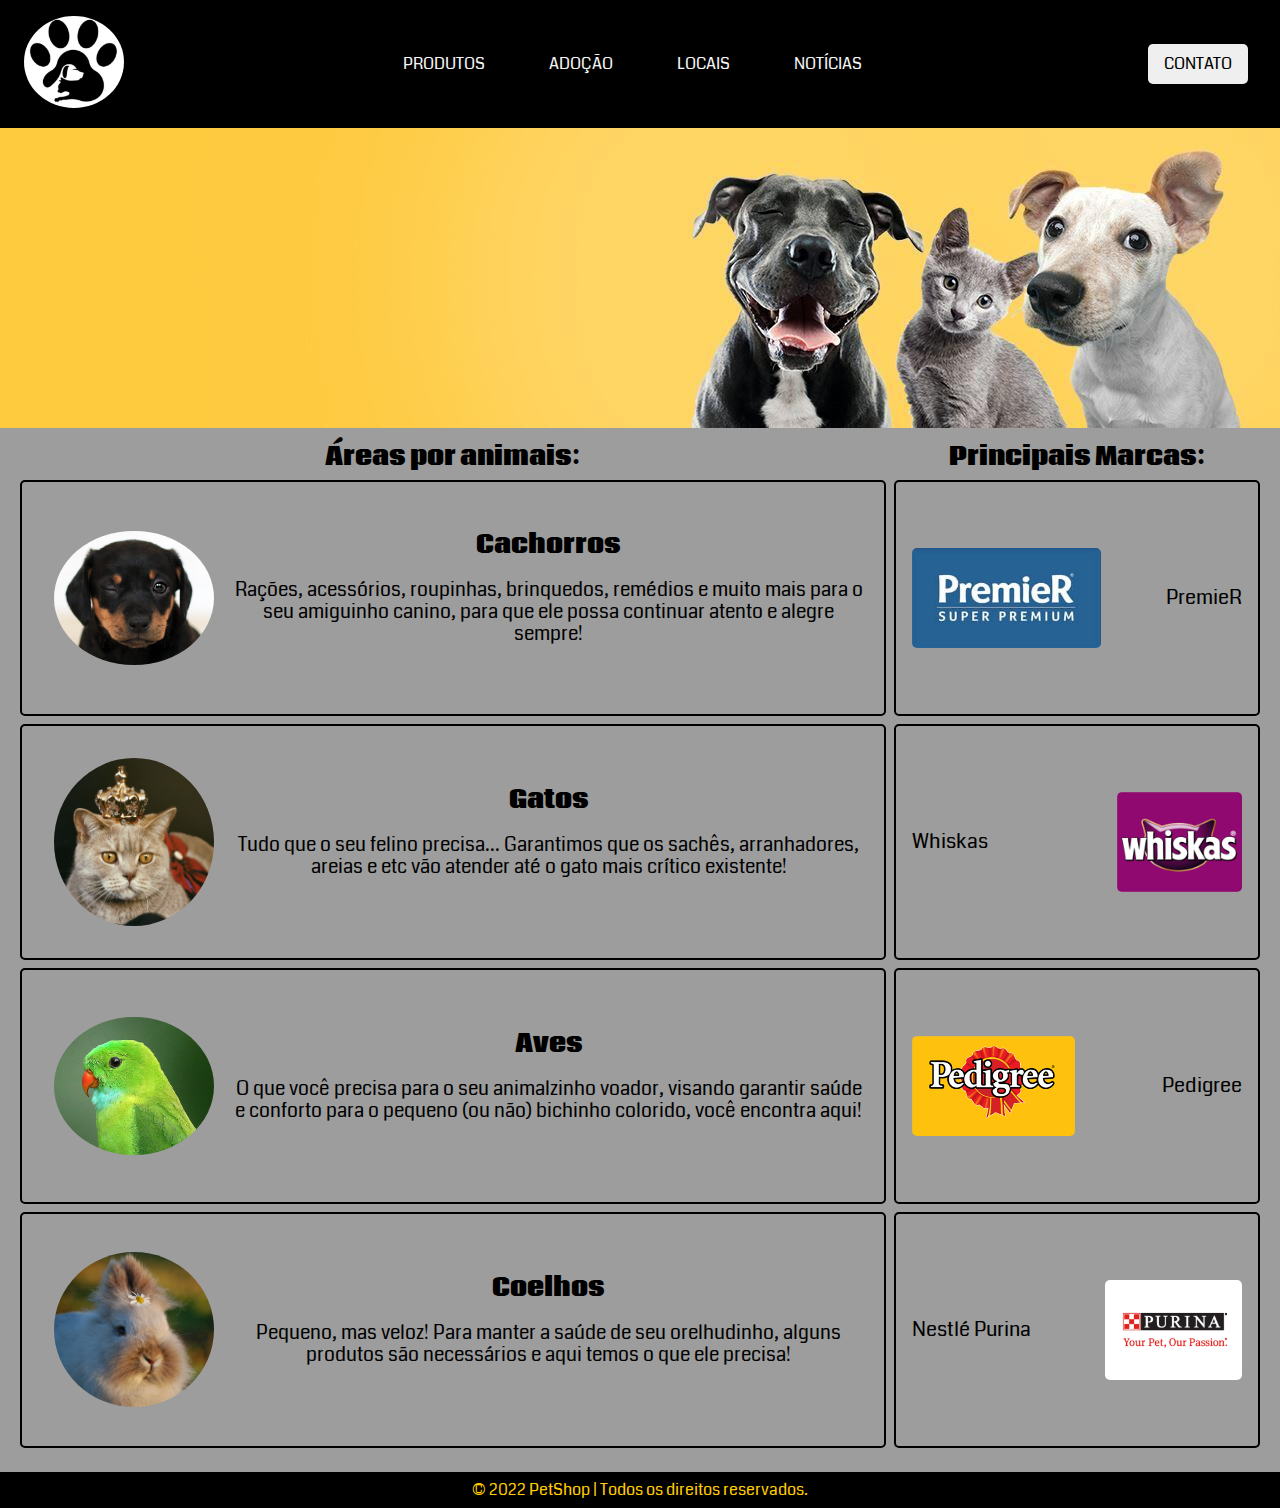
<file: index.html>
<!DOCTYPE html>
<html lang="pt-br">
  <head>
    <meta charset="UTF-8">
    <meta http-equiv="X-UA-Compatible" content="IE=edge">
    <meta name="viewport" content="width=device-width, initial-scale=1.0">

    <link rel="preconnect" href="https://fonts.googleapis.com">
    <link rel="preconnect" href="https://fonts.gstatic.com" crossorigin>
    <link href="https://fonts.googleapis.com/css2?family=Coda:wght@400;800&display=swap" rel="stylesheet">

    <title>PetShop</title>

    <link rel="stylesheet" href="./assets/css/main.css">
  </head>

  <body>
    <header class="header">
      <section class="header__content --max-width">
          <a href="index.html"><img class="header__image" src="./assets/img/logo.png" alt="Logo do PetShop"></a>
          <nav class="header__menu">
              <ul class="header__list">
                  <li class="header__item"><a class="header__link" href="produtos.html">Produtos</a></li>
                  <li class="header__item"><a class="header__link" href="#">Adoção</a></li>
                  <li class="header__item"><a class="header__link" href="#">Locais</a></li>
                  <li class="header__item"><a class="header__link" href="#">Notícias</a></li>
              </ul>
          </nav>
          <button class="header__button">Contato</button>
          <dialog class="header__dialog">
            <h2>Entre em contato conosco:</h2>
            <ul class="dialog__list">
              <li>Instagram: @petshop_</li>
              <li>Facebook: PetShop</li>
              <li>Telefone/WhatsApp: (99) 99999-9999</li>
              <li>E-mail: petshop_@gmail.com</li>
            </ul>
            <button class="dialog__button">Ok</button>
          </dialog>
        </section>
    </header>
    <section class="banner">
      <img class="banner__image " src="./assets/img/banner.jpg" alt="Banner do PetShop">
    </section>
    <section class="main">
      <section class="main__content --max-width">
        <section class="animals">
          <h2 class="animals__title">Áreas por animais:</h2>
          <div class="animals__content">
            <img class="animals__image" src="./assets/img/dog.png" alt="Cachorro">
            <div class="animals__texts">
              <a href="#" class="animals__type">Cachorros</a>
              <p class="animals__caption">Rações, acessórios, roupinhas, brinquedos, remédios e muito mais para o seu amiguinho canino, para que ele possa continuar atento e alegre sempre!</p>
            </div>
          </div>
          <div class="animals__content">
            <img class="animals__image" src="./assets/img/cat.png" alt="Gato">
            <div class="animals__texts">
              <a href="#" class="animals__type">Gatos</a>
              <p class="animals__caption">Tudo que o seu felino precisa... Garantimos que os sachês, arranhadores, areias e etc vão atender até o gato mais crítico existente!</p>
            </div>
          </div>
          <div class="animals__content">
            <img class="animals__image" src="./assets/img/bird.png" alt="Pássaro">
            <div class="animals__texts">
              <a href="#" class="animals__type">Aves</a>
              <p class="animals__caption">O que você precisa para o seu animalzinho voador, visando garantir saúde e conforto para o pequeno (ou não) bichinho colorido, você encontra aqui!</p>
            </div>
          </div>
          <div class="animals__content">
            <img class="animals__image" src="./assets/img/bunny.png" alt="Coelho">
            <div class="animals__texts">
              <a href="#" class="animals__type">Coelhos</a>
              <p class="animals__caption">Pequeno, mas veloz! Para manter a saúde de seu orelhudinho, alguns produtos são necessários e aqui temos o que ele precisa!</p>
            </div>
          </div>
          </div>
        </div>
        </section>
        <section class="brands">
          <h2 class="brands__title">Principais Marcas:</h2>
            <div class="brands__content">
              <img class="brands__image" src="./assets/img/premier-logo.jpeg" alt="Logo da PremieR">
              <p class="brands__name">PremieR</p>
            </div>
            <div class="brands__content reverse">
              <img class="brands__image" src="./assets/img/whiskas-logo.png" alt="Logo da Whiskas">
              <p class="brands__name">Whiskas</p>
            </div>
            <div class="brands__content">
              <img class="brands__image" src="./assets/img/pedigree-logo.png" alt="Logo da Pedigree">
              <p class="brands__name">Pedigree</p>
            </div>
            <div class="brands__content reverse">
              <img class="brands__image" src="./assets/img/nestle-purina-logo.png" alt="Logo da Nestlé Purina">
              <p class="brands__name">Nestlé Purina</p>
            </div>
        </section>
      </section>
    </section>

    <footer class="footer">
      &copy 2022 PetShop | Todos os direitos reservados.
    </footer>

    <script src="./assets/js/main.js"></script>
    
  </body>
</html>
</file>
<file: assets/css/main.css>
@import url(header.css);
@import url(footer.css);

.banner{
    background-color: var(--amarelo-banner);
    display: flex;
    justify-content: center;
    width: 100%;
}

.banner__image{
    height: 300px;
}

.main{
    background-color: var(--cinza);    
    display: flex;
    justify-content: center;
    padding: 1rem;
}

.main__content{
    display: flex;
}

.animals{
    width:70%;
}

.animals__title{
    font-size: 1.5rem;
    text-align: center;
}

.animals__content{
    align-items: center;
    border: solid var(--preto) 2.5px;
    border-radius: 5px;
    display: flex;
    height: 200px;
    margin: 0.5rem 0.25rem;
    padding: 1rem;
}

.animals__image{
    border-radius: 100%;
    margin: 1rem;
    width: 160px;
}

.animals__texts{
    align-items: center;
    display: flex;
    flex-direction: column;
}

.animals__type{
    color: var(--preto);
    font-size: 1.5rem;
    font-weight: bold;
    text-decoration: none;
    transition: all 0.15s ease-in-out;
}

.animals__type:hover{
    color: var(--amarelo-principal);
    text-decoration: underline;
}

.animals__caption{
    color: var(--letra-conteudo);
    font-size: 1.2rem;
    text-align: center;
}

.brands{
    width: 30%;
}

.brands__title{
    font-size: 1.5rem;
    text-align: center;
}

.brands__content{
    align-items: center;
    border: solid var(--preto) 2px;
    border-radius: 5px;
    display: flex;
    height: 200px;
    justify-content: space-between;
    margin: 0.5rem 0.25rem;
    padding: 1rem ;
}

.brands__content.reverse{
    flex-direction: row-reverse;
}

.brands__image{
    border-radius: 5px;
    height: 100px;
}

.brands__name{
    color: var(--letra-conteudo);
    font-size: 1.25rem;
}
</file>
